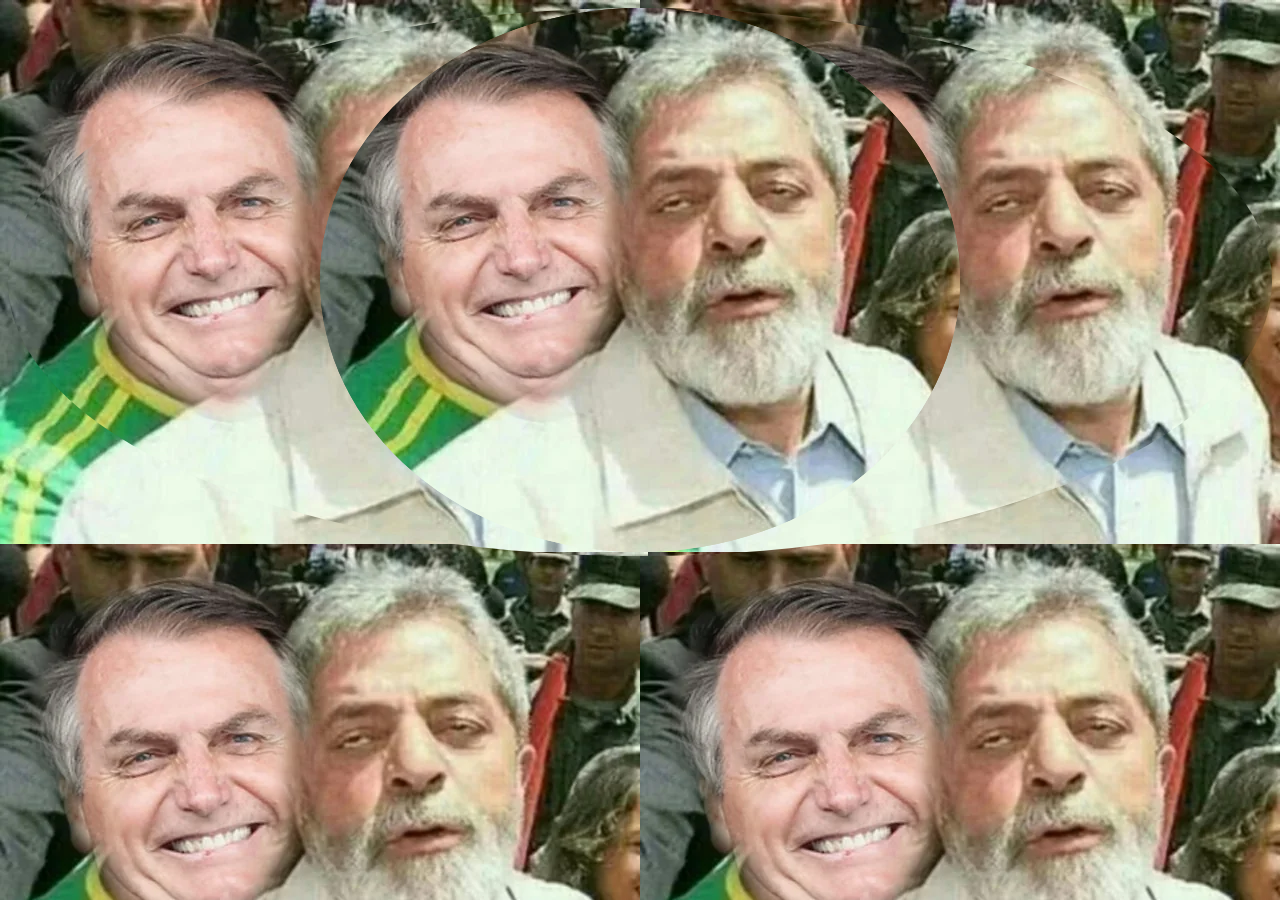
<file: aula06/index.html>
<!DOCTYPE html>
<html lang="en">
    <header>
        <head>
            <link rel="stylesheet" href="styles.css">
            <meta charset="UTF-8">
            <meta name="viewport" content="width=device-width, initial-scale=1.0">
            <title>O Amor Supera</title>
            <div class="perfil"> 
                <img src="nhyv7czdbct81.webp" alt="Aibolsonaro2"> 
            </div>
        </head>
    </header>

<body>
     
</body>
</html>
</file>
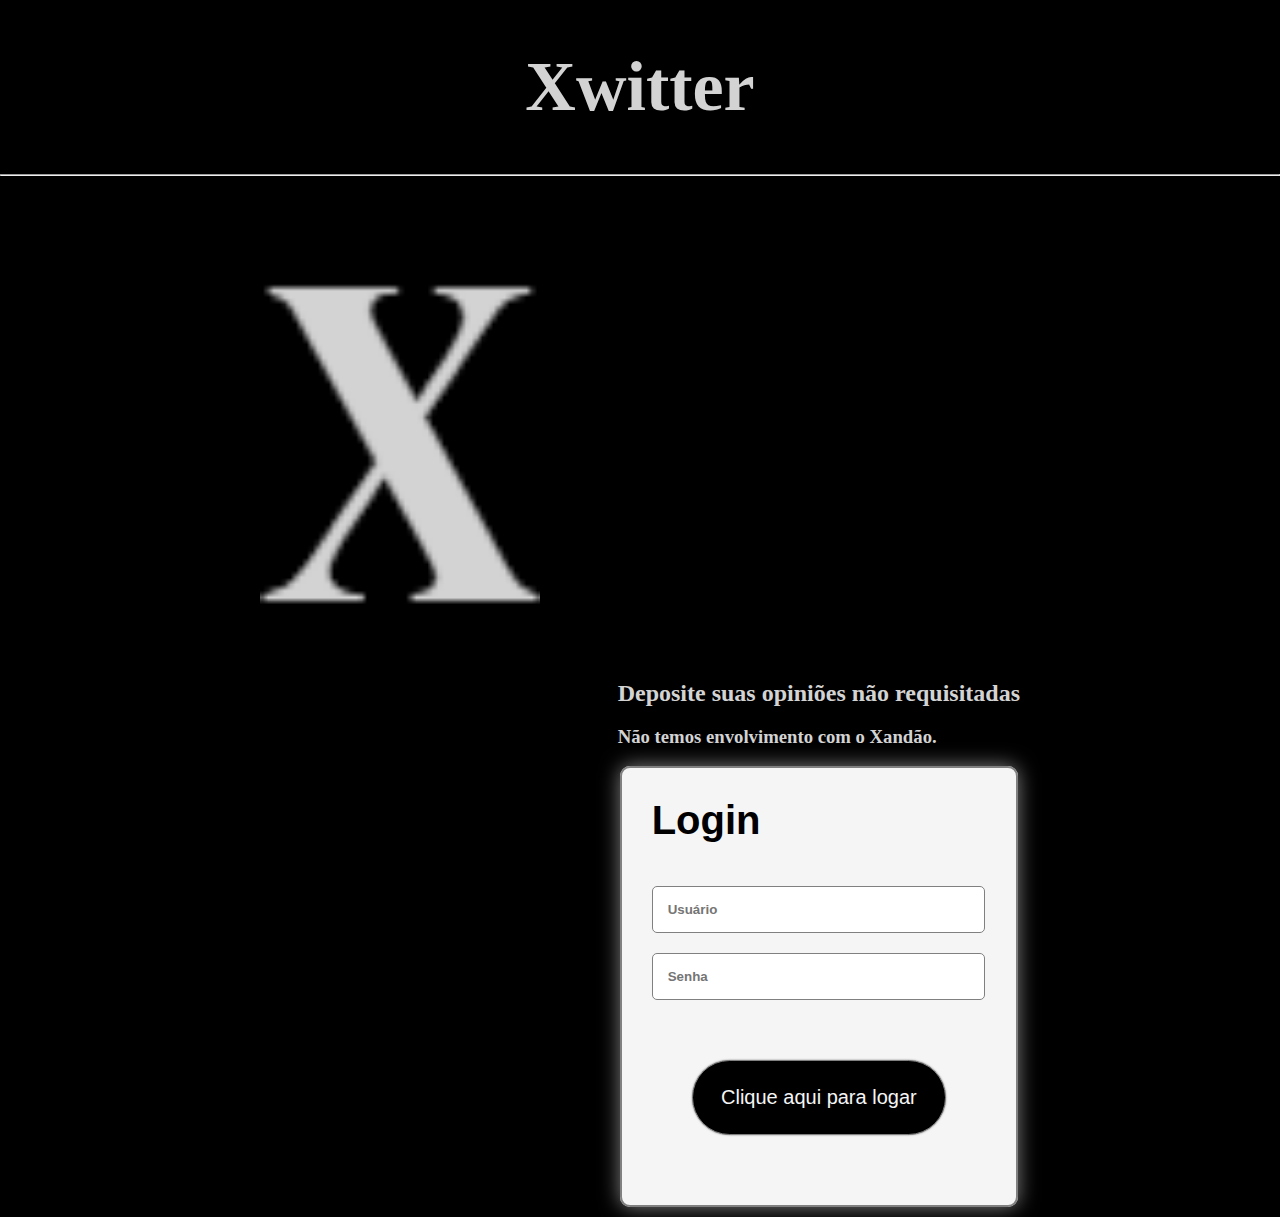
<file: Site/index.html>
<!DOCTYPE html>
<html>

<head>
    <link rel="stylesheet" href="site.css">
    <title>Xwitter</title>
</head>

<body>
    <header>
        <h1> Xwitter</h1>
    </header>
    <hr>

        <aside>

         <img src="X.png" alt="Xandão" class="profile-picture">

        </aside>

    <section>

        <h2>Deposite suas opiniões não requisitadas</h2>
        <h3>Não temos envolvimento com o Xandão.</h3>

            <fieldset>
                <h1 id="Tlogin">Login</h1><br>
                    <form>
                        <input type="text" id="username" name="username" placeholder="Usuário"><br>
                        <input class="senha" type="password" id="pwd" name="pwd" placeholder="Senha"><br>
                    </form>

                <a href="https://www.youtube.com/watch?v=YHplij1tFiw">Clique aqui para logar</a>
            </fieldset>

    </section>

</body>

</html>
</file>
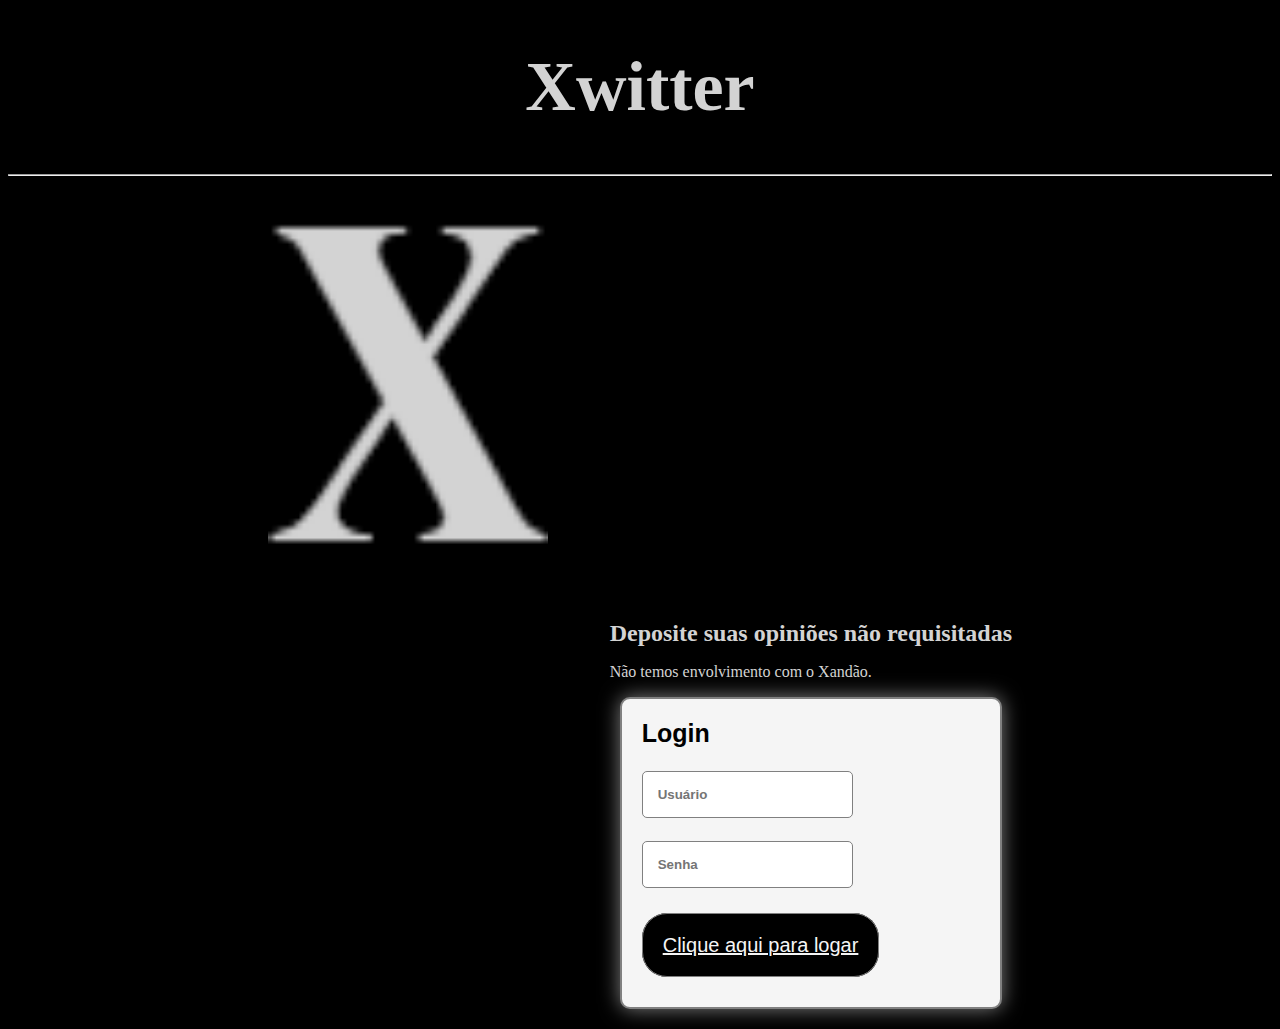
<file: Projeto-LandingPage/Site/index.html>
<!DOCTYPE html>
<html>

<head>
    <link rel="stylesheet" href="site.css">

    <title>Xwitter</title>
</head>

<body>
    <header>
        <h1> Xwitter</h1>
    </header>
    <hr>
    <section>
        <img src="X.png" alt="Xandão" class="profile-picture">
    </section>
    <aside>
        <h2>Deposite suas opiniões não requisitadas</h2>
        <p>Não temos envolvimento com o Xandão.</p>

        <div class="Login">
            <div class="Tlogin">Login</div><br>
            <form action="/action_page.php">
                <input type="text" id="username" name="username" placeholder="Usuário"><br><br>
                <input type="password" id="pwd" name="pwd" placeholder="Senha"><br><br><br>
            </form>

            <a class="Ra" href="https://www.youtube.com/watch?v=YHplij1tFiw">Clique aqui para logar</a>
        </div>

    </aside>


</body>

</html>
</file>
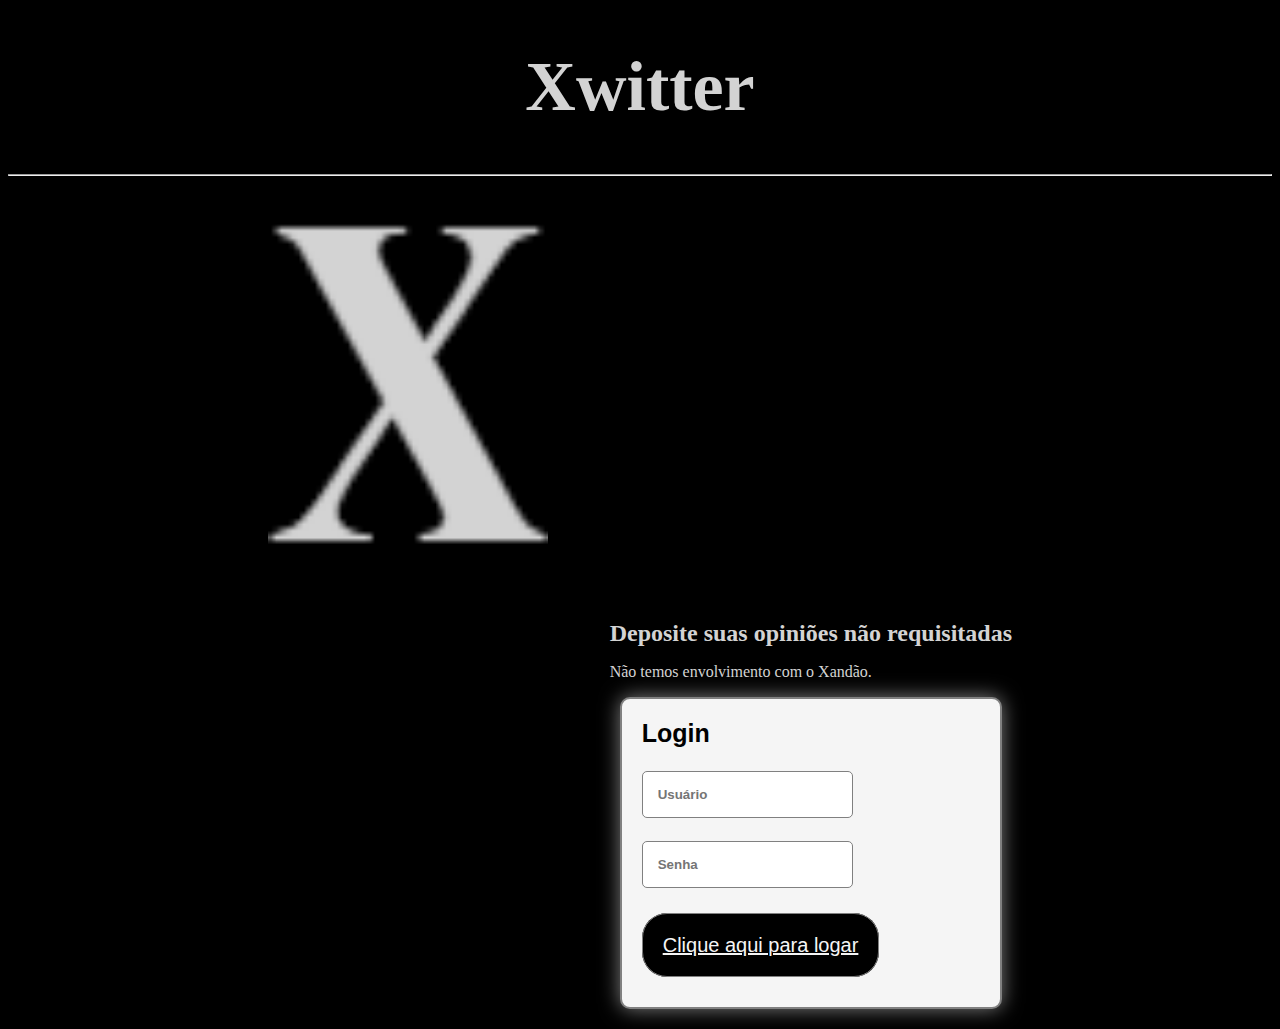
<file: aula01/site.html>
<!DOCTYPE html>
<html>
<head>
    <link rel="stylesheet" href="site.css">
 
    <title>Xwitter</title>
</head>
<body>
    <header>
        <h1> Xwitter</h1>
    </header>
<hr>
<section>
<img src="X.png" alt="Xandão" class="profile-picture">
</section>
<aside>
    <h2>Deposite suas opiniões não requisitadas</h2>
<p>Não temos envolvimento com o Xandão.</p>

<div class="Login" >
<div class="Tlogin">Login</div><br>
<form action="/action_page.php">
    <input type="text" id="username" name="username" placeholder="Usuário"><br><br>
    <input type="password" id="pwd" name="pwd" placeholder="Senha"><br><br><br>
  </form>

    <a class="Ra" href="https://www.youtube.com/watch?v=YHplij1tFiw">Clique aqui para logar</a>
</div>

</aside>


</body>
</html>
</file>
<file: aula06/styles.css>
header{
    background-image: url(nhyv7czdbct81.webp);
    justify-content: center;
    align-items: center;
    text-align: center;
    border-radius: 50%;
    object-fit: cover;
     
}
.perfil img {
    background-image: url(nhyv7czdbct81.webp);
    justify-content: center;
    align-items: center;
    text-align: center;
    border-radius: 50%;
    object-fit: cover;
    
}
body{
    background-image: url(nhyv7czdbct81.webp);
    border: 20px ;
    border-color: black;
    border-radius: 10px;
    height:"100%"; width:"100%";
}
</file>
<file: Site/site.css>
body {
  margin: 0;
  background-color: black;
  }
  h1 {
    color: lightgray;
  }
  h3 {
    color: lightgray;
  }
  h2 {
    color: lightgray;
    margin-top: 2px;
    margin-bottom: 2px;
    
  }
  input{ 
    font-family: Arial, Helvetica, sans-serif;
    color: gray;
    border-radius: 5px;
    padding: 15px;
    margin: 15px;
  }
  form{
    font-family: Arial, Helvetica, sans-serif;
    color: lightgray;

  }
  header{
  text-align: center;
  font-size: 35px;
  }
  aside{
    margin:auto;
    float: left;
    text-align: left;
    
  }
  section{
    float: right;
    text-align: left;
    margin-right: 250px;
    padding: 10px;
  }
  .profile-picture{
    height: 400px;
    width: 280px;
    padding: 10px;
    margin-top: 60px;
    margin-right: 100px;
    margin-left: 250px;
  }
  #Tlogin{
    color: black;
    margin: 10px;
    font-family: Arial, Helvetica, sans-serif;
  }
  fieldset{
    background-color:whitesmoke;
    padding: 20px;
    border: 2px solid lightgrey;
    border-color: gray;
    border-radius: 10px;
    box-shadow: 0px 0px 20px gray;
    text-align: left;
    color: gray;
    font-size: 20px;
    font-family: Arial, Helvetica, sans-serif;
   

  }
  input{
    width: 85%;
    background-color:white;
    border: 1px solid gray;
    border-color: gray;
    border-radius: 5px;
    font-weight: bold;
    margin: 10px;
  }
  a{
    display: block;
    text-decoration: none;
    margin: 50px;
    padding: 25px;
    border: solid 1px;
    background-color: black;
    border-color: gray;
    border-radius: 50px;
    text-align: center;
    color: whitesmoke;
    font-family: Arial, Helvetica, sans-serif;
    box-shadow: 0px 0px 2px rgba(0, 0, 0, 0.5);
  }
  a:hover{
    background-color: whitesmoke;
    color: black;
    text-decoration: underline;
    box-shadow: 0px 0px 5px rgba(0, 0, 0, 0.5);
  }
</file>
<file: Projeto-LandingPage/Site/site.css>
body {
  background-color: black;
  }
  h1 {
    color: lightgray;
  }
  p {
    color: lightgray;
  }
  h2 {
    color: lightgray;
    margin-top: 2px;
    margin-bottom: 2px;
    
  }
  input{ 
    font-family: Arial, Helvetica, sans-serif;
    color: gray;
    border-radius: 5px;
    padding: 15px;
  }
  form{
    font-family: Arial, Helvetica, sans-serif;
    color: lightgray;

  }
  header{
  text-align: center;
  font-size: 35px;
  }
  section{
    margin:auto;
    float: left;
    text-align: left;
    
  }
  aside{
    float: right;
    text-align: left;
    margin-right: 250px;
    padding: 10px;
  }
  .profile-picture{
    height: 400px;
    width: 280px;
    padding: 10px;
    margin-right: 100px;
    margin-left: 250px;
  }
  .Login{
    background-color:whitesmoke;
    padding: 20px;
    padding-bottom: 50px;
    border: 2px solid lightgrey;
    border-color: gray;
    border-radius: 10px;
    box-shadow: 0px 0px 20px gray;
    text-align: left;
    color: gray;
    font-size: 20px;
    font-family: Arial, Helvetica, sans-serif;
    margin: 10px;

  }
  .Tlogin{
    color: black;
    font-size: 25px;
    font-weight: bold;
    font-family: Arial, Helvetica, sans-serif;;
  }
  input{
    background-color:white;
    border: 1px solid gray;
    border-color: gray;
    border-radius: 5px;
    font-weight: bold;
  }
  .Ra{
    margin-bottom: 50px;
    background-color:black;
    padding: 20px;
    border: 1px solid gray;
    border-radius: 25px;
    text-align: left;
    color: whitesmoke;
    font-size: 20px;
    font-family: Arial, Helvetica, sans-serif;
  }
</file>
<file: aula01/site.css>
body {
  background-color: black;
  }
  h1 {
    color: lightgray;
  }
  p {
    color: lightgray;
  }
  h2 {
    color: lightgray;
    margin-top: 2px;
    margin-bottom: 2px;
    
  }
  input{ 
    font-family: Arial, Helvetica, sans-serif;
    color: gray;
    border-radius: 5px;
    padding: 15px;
  }
  form{
    font-family: Arial, Helvetica, sans-serif;
    color: lightgray;

  }
  header{
  text-align: center;
  font-size: 35px;
  }
  section{
    margin:auto;
    float: left;
    text-align: left;
    
  }
  aside{
    float: right;
    text-align: left;
    margin-right: 250px;
    padding: 10px;
  }
  .profile-picture{
    height: 400px;
    width: 280px;
    padding: 10px;
    margin-right: 100px;
    margin-left: 250px;
  }
  .Login{
    background-color:whitesmoke;
    padding: 20px;
    padding-bottom: 50px;
    border: 2px solid lightgrey;
    border-color: gray;
    border-radius: 10px;
    box-shadow: 0px 0px 20px gray;
    text-align: left;
    color: gray;
    font-size: 20px;
    font-family: Arial, Helvetica, sans-serif;
    margin: 10px;

  }
  .Tlogin{
    color: black;
    font-size: 25px;
    font-weight: bold;
    font-family: Arial, Helvetica, sans-serif;;
  }
  input{
    background-color:white;
    border: 1px solid gray;
    border-color: gray;
    border-radius: 5px;
    font-weight: bold;
  }
  .Ra{
    margin-bottom: 50px;
    background-color:black;
    padding: 20px;
    border: 1px solid gray;
    border-radius: 25px;
    text-align: left;
    color: whitesmoke;
    font-size: 20px;
    font-family: Arial, Helvetica, sans-serif;
  }
</file>
